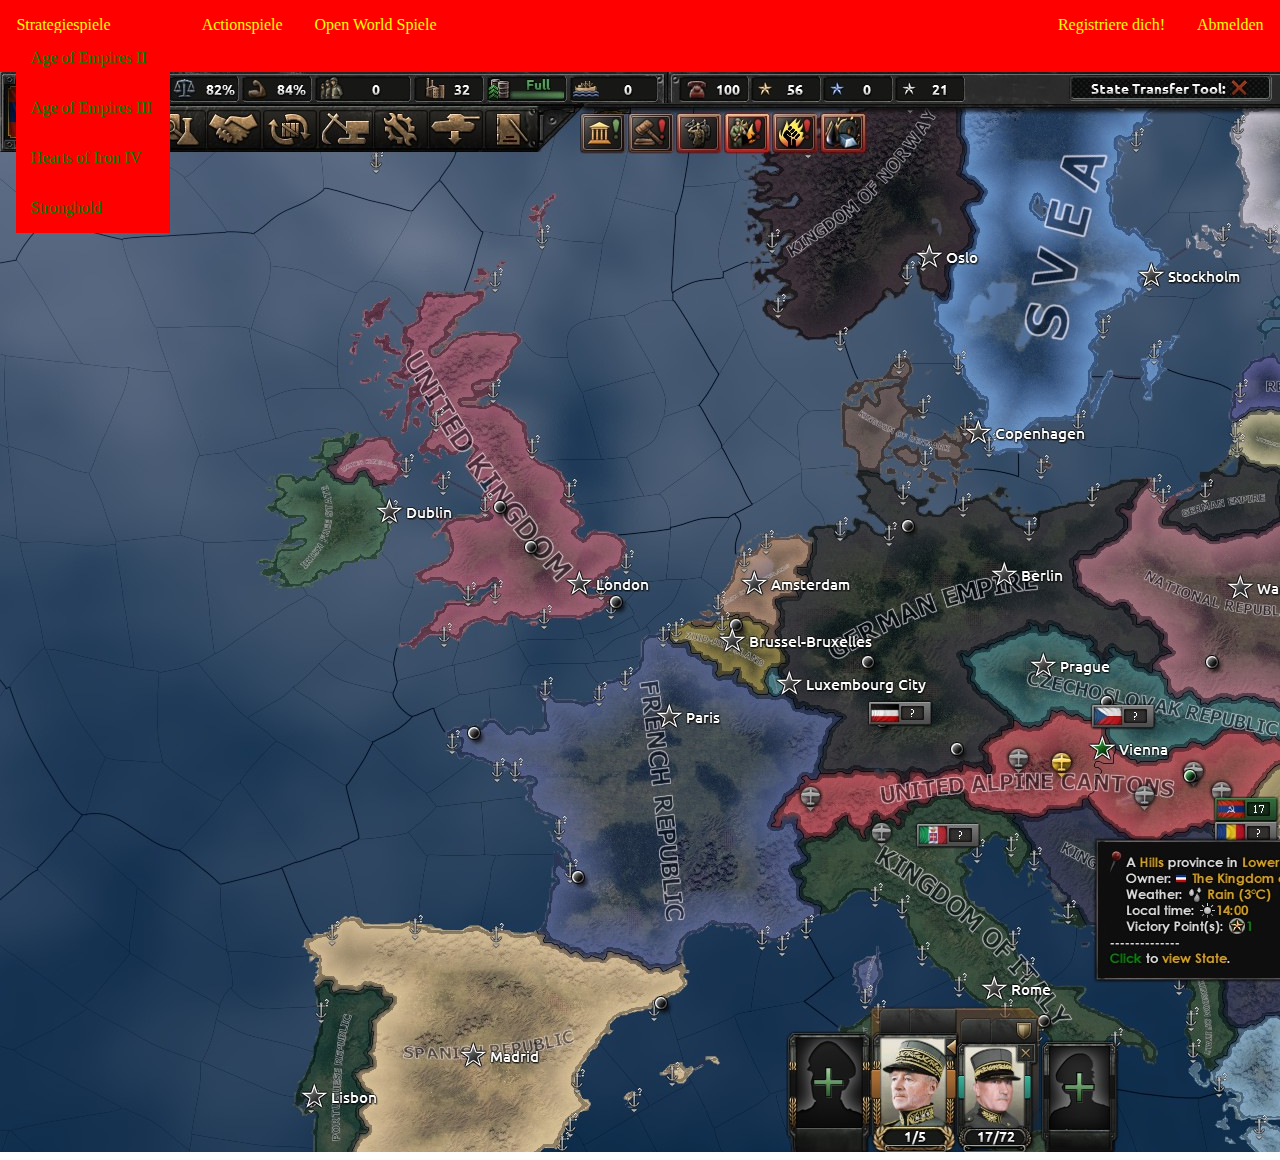
<file: index.html>
<html>
	<head>
		<title> Computerspiele </title>
		<link rel="stylesheet" href="index.css" type="text/css">
	</head>
	<body>
		<ul>
			<div class="navi">
				<div class="navi_l">
					<li class="keineahnung"> <a> Strategiespiele </a>
						<div class="dropdown">
							<ul>	
								<li> <a href="aoe2.html"> Age of Empires II </a> </li>
								<li> <a href="aoe3.html"> Age of Empires III </a> </li>
								<li> <a href="hoi4.html"> Hearts of Iron IV </a> </li>
								<li> <a href="stronghold.html"> Stronghold </a> </li>
							</ul>
						</div>
					</li>
					<li class="keineahnung"> <a> Actionspiele </a>
					<div class="dropdown">
						<ul>
							<li> <a href="brawlhalla.html"> Brawlhalla </a></li>
							<li> <a href="totm.html"> Tomb of the Mask </a></li>
						</ul>
					</div>
					</li>
					<li class="keineahnung"> <a> Open World Spiele </a>
					<div class="dropdown">
						<ul>
							<li> <a href="minecraft.html"> Minecraft </a></li>
						</ul>
					</div>
					</li>
				</div>
				<div class="navi_r">
					<li> <a href="error.html"> Registriere dich!</a> </li> 
					<li> <a href="error.html"> Abmelden </a></li> 
				</div>
			</div>
		</ul>
		<div class="bg_img">
			<img src="strategybackground.jpg">
		</div>
	</body>
</html>
</file>
<file: index.css>
.strategy_list {
	color: red;
	margin: 50pt;
}

.action_list {
	margin: 50pt;
}

.navi {
	display: flex;
	background-color: red;
	padding: 5px;
	border-bottom: gray solid 1px;
	height: 70px;
}

.navi li:not(.dropdown) {
	display: inline;
	list-style-type: none;
	padding-left: 1em;
	padding-right: 1em;
	padding-top: 1em;
	padding-bottom: 1em;
}

ul {
	margin: -1%;
	padding: 0;
	z-index: 100;
}

.bg_img {
	margin-left: -8px;
	margin-top: 8px;
	padding: 0;
	z-index: 1;
	position: relative;
}

.navi_r {
	display: flex;
	color: yellow;
	width: 50%;
	justify-content: right !IMPORTANT;
}

.navi_r li a {
	color:yellow;
	text-decoration:none;
}

.navi_l {
	display: flex;
	color: yellow;
	width: 50%;
	justify-content: left !IMPORTANT;
}

.dropdown {
	display: none;
	background-color:red;
	z-index:1000;
	position:relative;
}

.dropdown ul li {
	display:block !IMPORTANT;
	color:yellow;
}

.dropdown ul li a {
	color:green;
	text-decoration:none;
}

.keineahnung:hover .dropdown {
	display:block !IMPORTANT;
}
</file>
